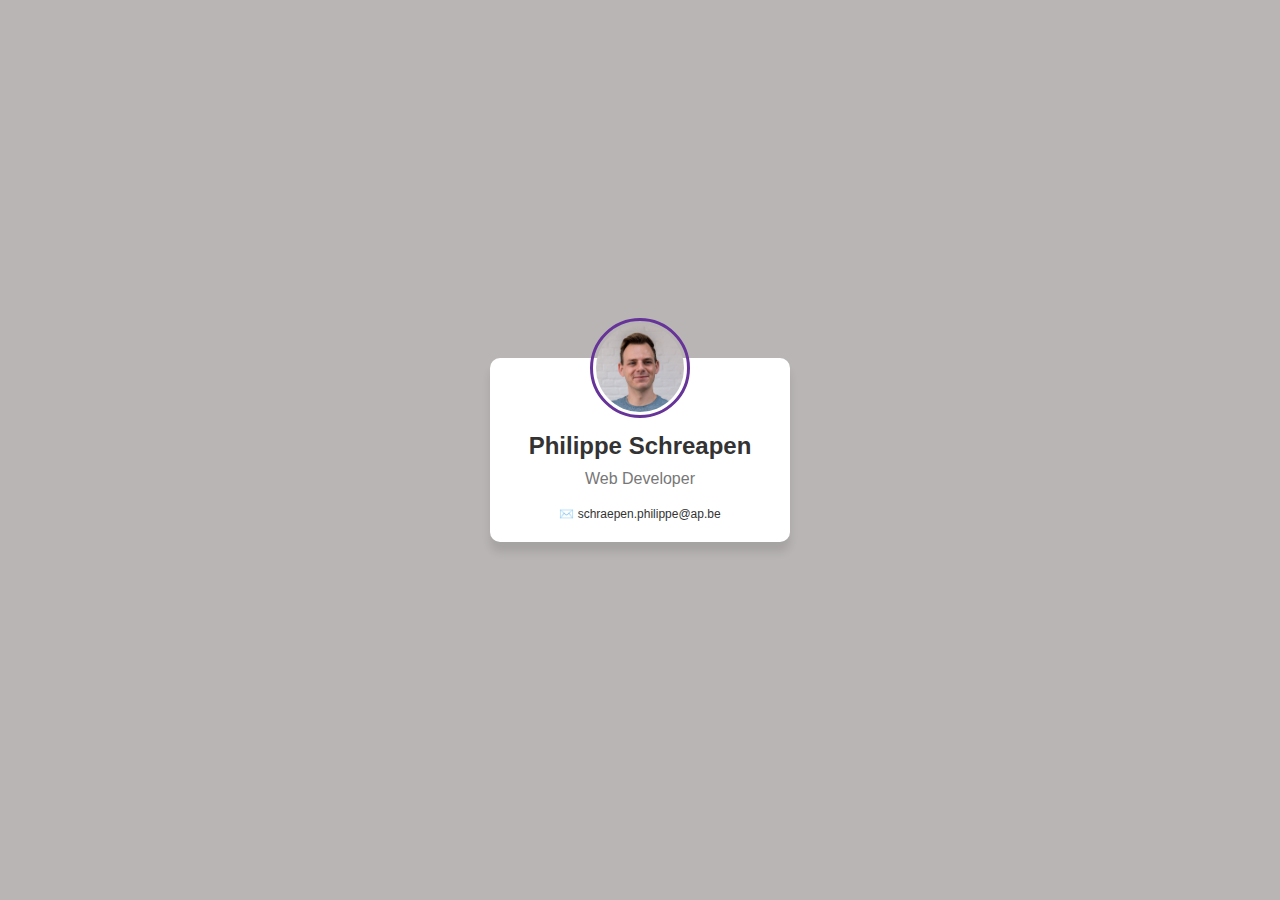
<file: oefening-01/index.html>
<!DOCTYPE html>
<html lang="en">
<head>
    <meta charset="UTF-8">
    <meta name="viewport" content="width=device-width, initial-scale=1.0">
    <title>Labo6Oefening1</title>
    <link rel="stylesheet" href="./css/normalize.css">
    <link rel="stylesheet" href="./css/style.css">
</head>
<body>
    <div class="profile-card">

        <img src="./images/profile.jpg" alt="Profile Picture" class="profile-img" width="100">

        <div class="profile-name">Philippe Schreapen</div>
        <div class="profile-desc">Web Developer</div>
        <div class="profile-contact">✉️ schraepen.philippe@ap.be</div>


     </div>
    
</body>
</html>
</file>
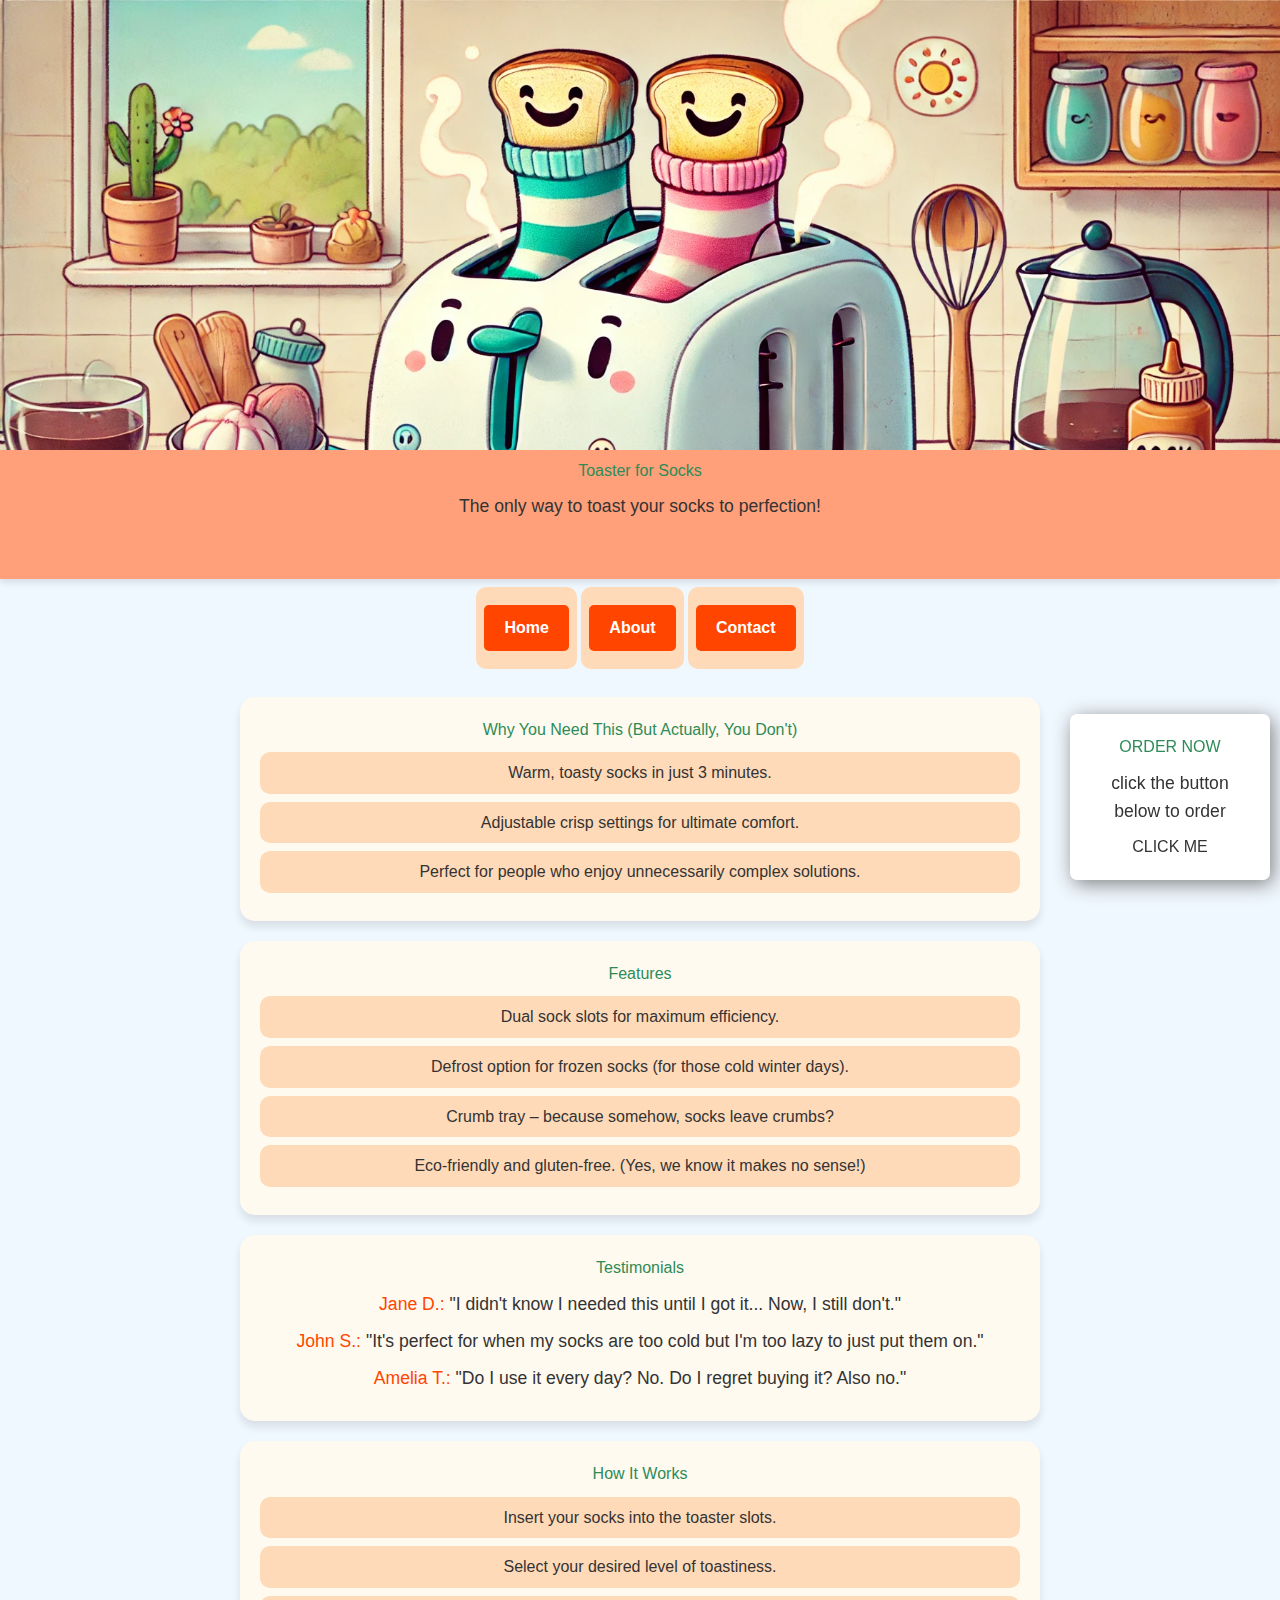
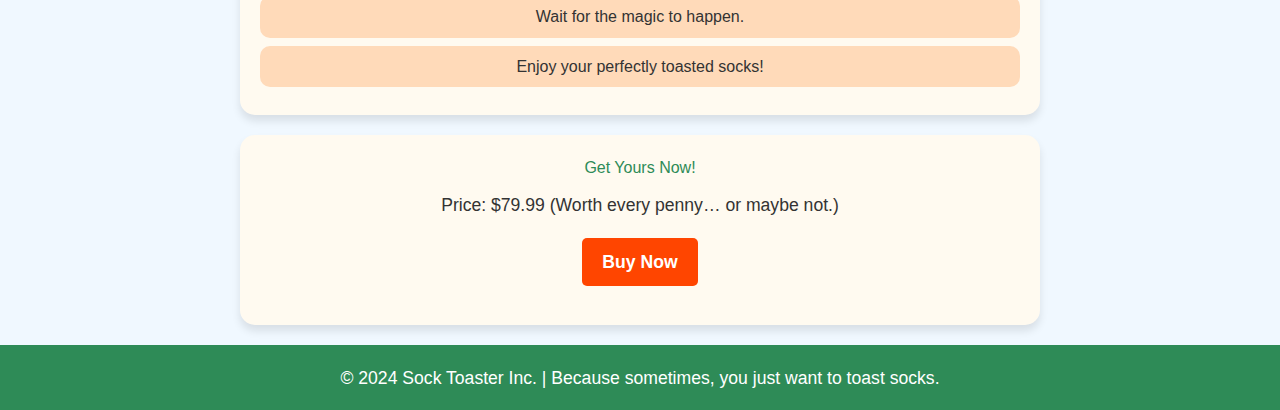
<file: oefening-03/index.html>
<!DOCTYPE html>
<html lang="en">
  <head>
    <meta charset="UTF-8" />
    <meta name="viewport" content="width=device-width, initial-scale=1.0" />
    <title>Toaster for Socks - The Ultimate Sock Warming Experience!</title>
    <link rel="stylesheet" href="./css/reset.css" />
    <link rel="stylesheet" href="./css/style.css" />
  </head>
  <body>
    <aside>
      <h2>ORDER NOW</h2>
      <p>click the button below to order</p>
      <button>CLICK ME</button>
    </aside>

    <header>
      <img src="sock-toaster.webp" alt="" height="100" width="100%" />
      <h1>Toaster for Socks</h1>
      <p>The only way to toast your socks to perfection!</p>
    </header>

    <nav>
      <ul>
        <li><a href="#">Home</a></li>
        <li><a href="#">About</a></li>
        <li><a href="#">Contact</a></li>
      </ul>
    </nav>

    <section>
      <h2>Why You Need This (But Actually, You Don't)</h2>
      <ul>
        <li>Warm, toasty socks in just 3 minutes.</li>
        <li>Adjustable crisp settings for ultimate comfort.</li>
        <li>Perfect for people who enjoy unnecessarily complex solutions.</li>
      </ul>
    </section>

    <section>
      <h2>Features</h2>
      <ul>
        <li>Dual sock slots for maximum efficiency.</li>
        <li>Defrost option for frozen socks (for those cold winter days).</li>
        <li>Crumb tray – because somehow, socks leave crumbs?</li>
        <li>Eco-friendly and gluten-free. (Yes, we know it makes no sense!)</li>
      </ul>
    </section>

    <section>
      <h2>Testimonials</h2>
      <p>
        <strong>Jane D.:</strong> "I didn't know I needed this until I got it...
        Now, I still don't."
      </p>
      <p>
        <strong>John S.:</strong> "It's perfect for when my socks are too cold
        but I'm too lazy to just put them on."
      </p>
      <p>
        <strong>Amelia T.:</strong> "Do I use it every day? No. Do I regret
        buying it? Also no."
      </p>
    </section>

    <section>
      <h2>How It Works</h2>
      <ol>
        <li>Insert your socks into the toaster slots.</li>
        <li>Select your desired level of toastiness.</li>
        <li>Wait for the magic to happen.</li>
        <li>Enjoy your perfectly toasted socks!</li>
      </ol>
    </section>

    <section>
      <h2>Get Yours Now!</h2>
      <p>Price: $79.99 (Worth every penny… or maybe not.)</p>
      <p><a href="#">Buy Now</a></p>
    </section>

    <footer>
      <p>
        &copy; 2024 Sock Toaster Inc. | Because sometimes, you just want to
        toast socks.
      </p>
    </footer>
  </body>
</html>
</file>
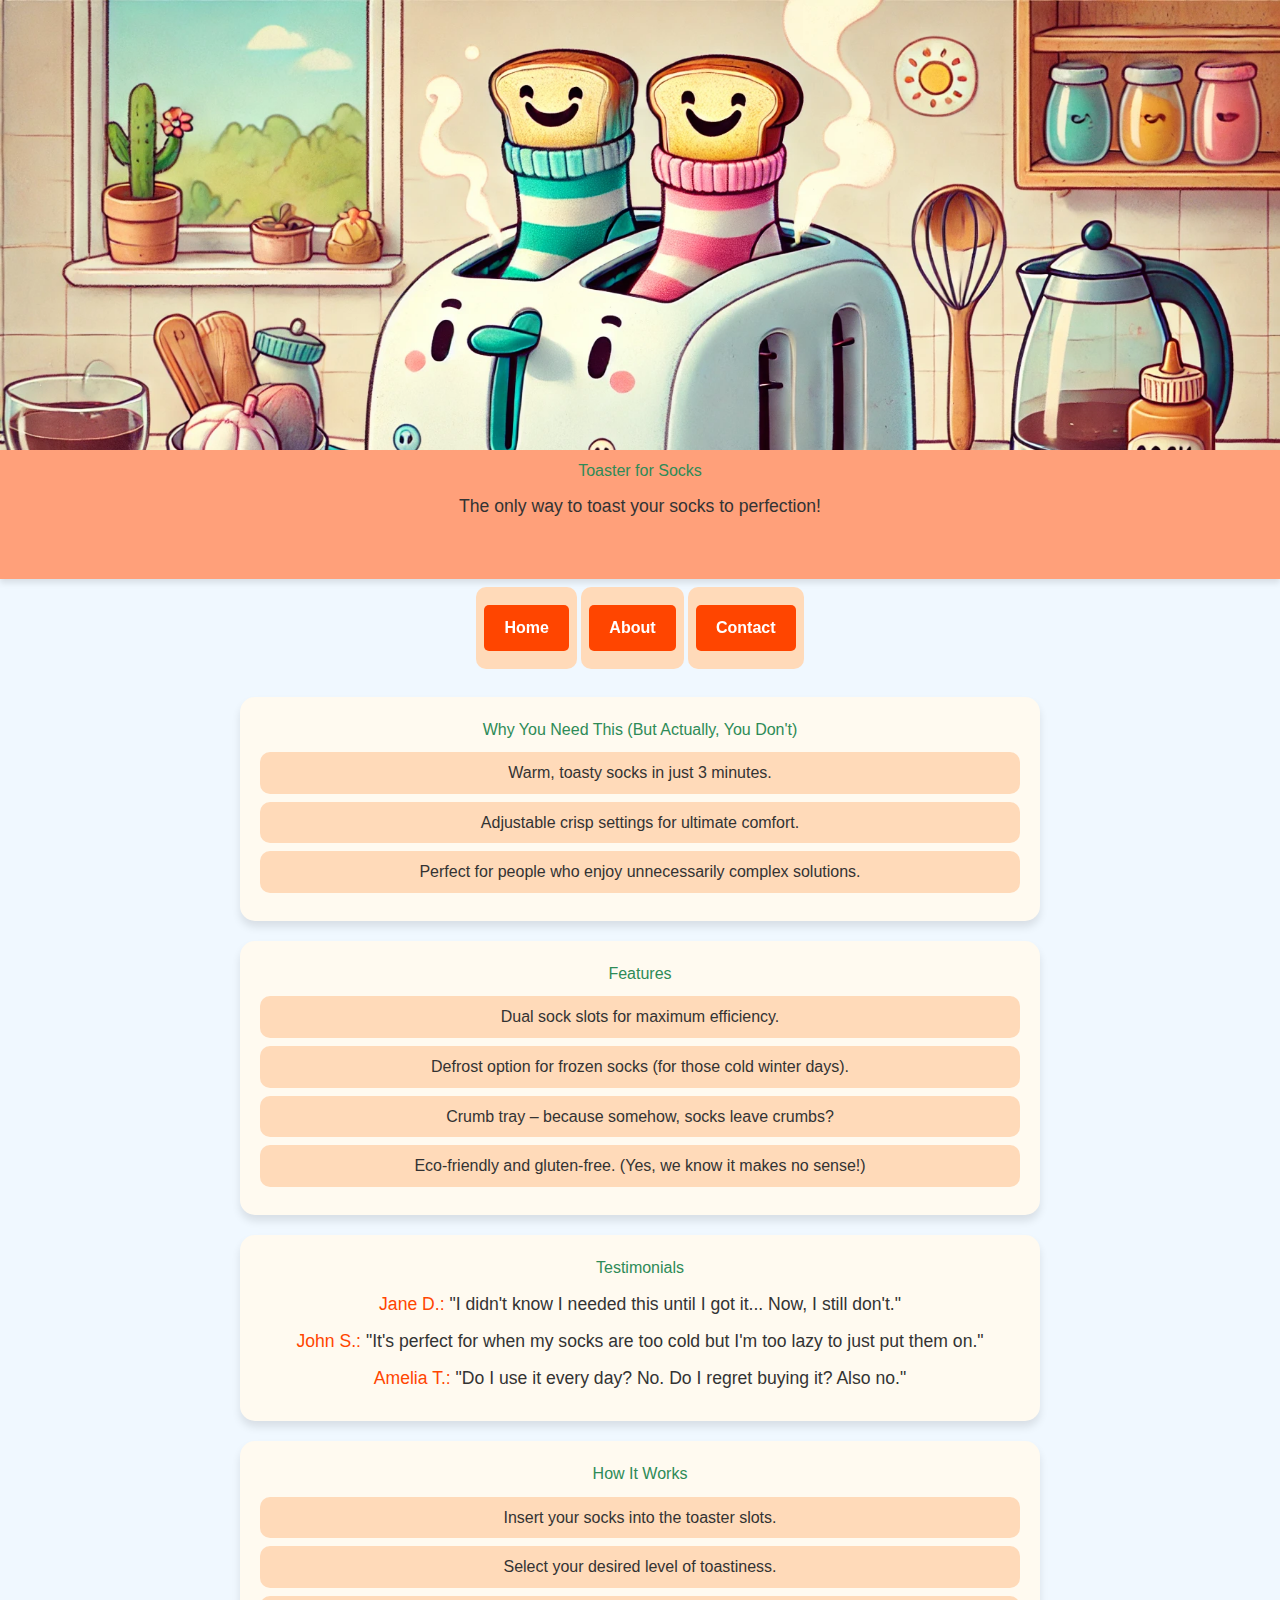
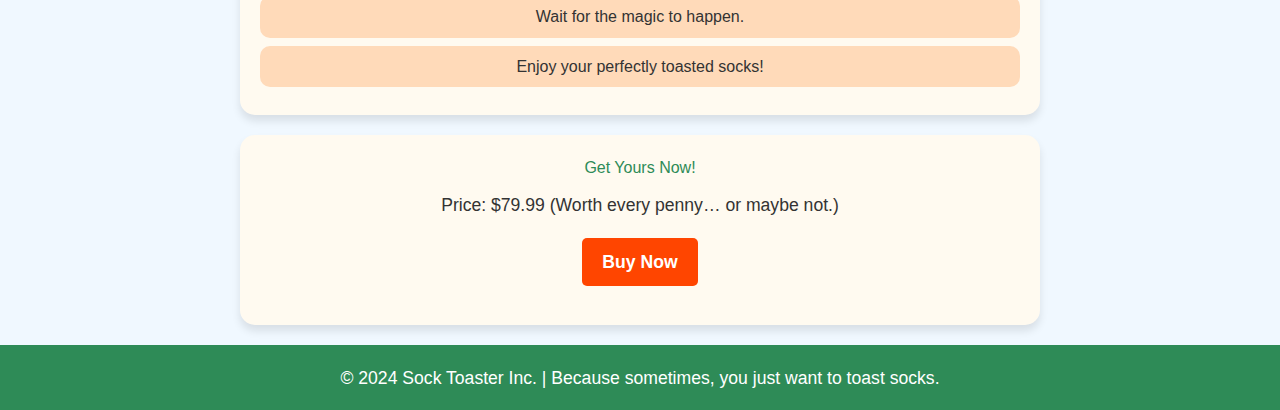
<file: oefening-04/index.html>
<!DOCTYPE html>
<html lang="en">
  <head>
    <meta charset="UTF-8" />
    <meta name="viewport" content="width=device-width, initial-scale=1.0" />
    <title>Toaster for Socks - The Ultimate Sock Warming Experience!</title>
    <link rel="stylesheet" href="./css/reset.css" />
    <link rel="stylesheet" href="./css/style.css" />
  </head>
  <body>
   
    <header>
      <img src="sock-toaster.webp" alt="" height="100" width="100%" />
      <h1>Toaster for Socks</h1>
      <p>The only way to toast your socks to perfection!</p>
    </header>

    <nav>
      <ul>
        <li><a href="#">Home</a></li>
        <li><a href="#">About</a></li>
        <li><a href="#">Contact</a></li>
      </ul>
    </nav>

    <section>
      <h2>Why You Need This (But Actually, You Don't)</h2>
      <ul>
        <li>Warm, toasty socks in just 3 minutes.</li>
        <li>Adjustable crisp settings for ultimate comfort.</li>
        <li>Perfect for people who enjoy unnecessarily complex solutions.</li>
      </ul>
    </section>

    <section>
      <h2>Features</h2>
      <ul>
        <li>Dual sock slots for maximum efficiency.</li>
        <li>Defrost option for frozen socks (for those cold winter days).</li>
        <li>Crumb tray – because somehow, socks leave crumbs?</li>
        <li>Eco-friendly and gluten-free. (Yes, we know it makes no sense!)</li>
      </ul>
    </section>

    <section>
      <h2>Testimonials</h2>
      <p>
        <strong>Jane D.:</strong> "I didn't know I needed this until I got it...
        Now, I still don't."
      </p>
      <p>
        <strong>John S.:</strong> "It's perfect for when my socks are too cold
        but I'm too lazy to just put them on."
      </p>
      <p>
        <strong>Amelia T.:</strong> "Do I use it every day? No. Do I regret
        buying it? Also no."
      </p>
    </section>

    <section>
      <h2>How It Works</h2>
      <ol>
        <li>Insert your socks into the toaster slots.</li>
        <li>Select your desired level of toastiness.</li>
        <li>Wait for the magic to happen.</li>
        <li>Enjoy your perfectly toasted socks!</li>
      </ol>
    </section>

    <section>
      <h2>Get Yours Now!</h2>
      <p>Price: $79.99 (Worth every penny… or maybe not.)</p>
      <p><a href="#">Buy Now</a></p>
    </section>

    <footer>
      <p>
        &copy; 2024 Sock Toaster Inc. | Because sometimes, you just want to
        toast socks.
      </p>
    </footer>
  </body>
</html>
</file>
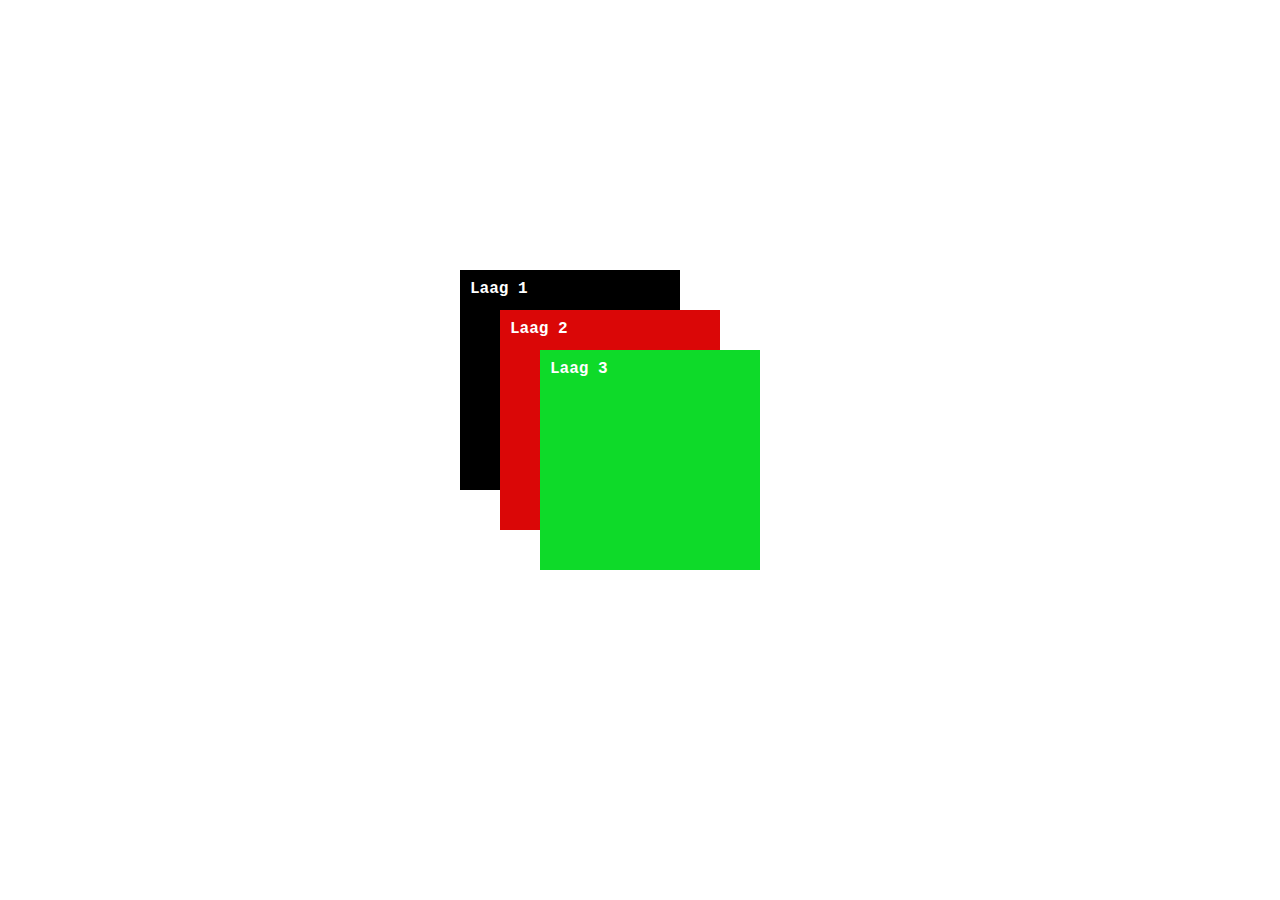
<file: oefening-05/index.html>
<!DOCTYPE html>
<html lang="en">
<head>
    <meta charset="UTF-8">
    <meta name="viewport" content="width=device-width, initial-scale=1.0">
    <title>Labo6Oefening5</title>
    <link rel="stylesheet" href="./css/style.css">
</head>
<body>
    <div class="Laag-1">Laag 1</div>
    <div class="Laag-2">Laag 2</div>
    <div class="Laag-3">Laag 3</div>
    
</body>
</html>
</file>
<file: oefening-01/css/style.css>
body {
    font-family: Arial, Helvetica, sans-serif;
    min-height: 100vh;
    background-color: rgb(185, 181, 181);

    display: grid;
    place-content: center;

        /* Place content is een shorthand property voor: */
    /*align-items: center;*/
    /*justify-content: center;*/

}

.profile-card {
    background-color: white;
    border-radius: 10px;
    box-shadow: 0 10px 8px rgba(0, 0, 0, 0.1);
    padding: 20px;
    width: 300px;
    text-align: center;
}

.profile-img {
    width: 100px;
    height: 100px;
    border-radius: 50%;
    border: 3px solid rebeccapurple;
    padding: 3px;

    position: relative;
    top: -60px;
    left:  0;
    right: 0;
}

.profile-name {
  /* Negatieve marge om de te compenseren voor de omhooggeduwde afbeelding */
  margin-top: -50px;
  font-size: 24px;
  font-weight: bold;
  color: #333;
  padding-bottom: 10px;
}

.profile-desc {
  font-size: 16px;
  color: #777;
  padding-bottom: 20px;
}

.profile-contact {
  font-size: 12px;
  color: #333;
}
</file>
<file: oefening-03/css/style.css>
aside {
  padding: 20px;
  text-align: center;
  width: 200px;
  border-radius: 7px;
  background-color: white;
  box-shadow: 3px 4px 20px 0px gray;

  position: fixed;
  bottom: 20px;
  right: 10px;



  /* positioneer dit element in de rechterbenedenhoek met position: absolute */
}

/* General Styles */
body {
  font-family: "Arial", sans-serif;
  background-color: #f0f8ff;
  color: #333;
  margin: 0;
  padding: 0;
  line-height: 1.6;
}

h1,
h2 {
  font-family: "Comic Sans MS", cursive, sans-serif;
  color: #2e8b57;
  text-align: center;
}

p {
  font-size: 1.1em;
  margin: 0.5em 0;
  text-align: center;
}

ul {
  list-style-type: none;
  padding: 0;
}

li {
  background-color: #ffebcd;
  margin: 0.5em 0;
  padding: 10px;
  border-radius: 10px;
  text-align: center;
}

header {
  background-color: #ffa07a;
  text-align: center;
  box-shadow: 0px 4px 6px rgba(0, 0, 0, 0.1);
  padding-bottom: 50px;
}

nav ul {
  text-align: center;
}

nav ul li {
  display: inline-block;
}

img {
  height: 450px;
  object-fit: cover;
  object-position: top;
}

footer {
  background-color: #2e8b57;
  color: white;
  text-align: center;
  padding: 10px 0;
  width: 100%;
}

/* Sections */
section {
  margin: 20px auto;
  padding: 20px;
  max-width: 800px;
  background-color: #fffaf0;
  border-radius: 15px;
  box-shadow: 0px 6px 8px rgba(0, 0, 0, 0.1);
}

h2 {
  margin-bottom: 10px;
}

ul li,
ol li {
  background-color: #ffdab9;
  margin: 0.5em 0;
  padding: 8px;
  border-radius: 10px;
}

/* Buttons */
a {
  background-color: #ff4500;
  color: white;
  text-decoration: none;
  padding: 10px 20px;
  border-radius: 5px;
  font-weight: bold;
  display: inline-block;
  margin: 10px 0;
}

a:hover {
  background-color: #ff6347;
}

/* Testimonials */
p strong {
  color: #ff4500;
}

/* Hover effect for list items */
li:hover {
  background-color: #f08080;
  transition: background-color 0.3s;
}
</file>
<file: oefening-04/css/style.css>
nav{
  position: sticky;
  top: 0;
  left: 0;
}

/* General Styles */
body {
  font-family: "Arial", sans-serif;
  background-color: #f0f8ff;
  color: #333;
  margin: 0;
  padding: 0;
  line-height: 1.6;
}

h1,
h2 {
  font-family: "Comic Sans MS", cursive, sans-serif;
  color: #2e8b57;
  text-align: center;
}

p {
  font-size: 1.1em;
  margin: 0.5em 0;
  text-align: center;
}

ul {
  list-style-type: none;
  padding: 0;
}

li {
  background-color: #ffebcd;
  margin: 0.5em 0;
  padding: 10px;
  border-radius: 10px;
  text-align: center;
}

header {
  background-color: #ffa07a;
  text-align: center;
  box-shadow: 0px 4px 6px rgba(0, 0, 0, 0.1);
  padding-bottom: 50px;
}

nav ul {
  text-align: center;
}

nav ul li {
  display: inline-block;
}

img {
  height: 450px;
  object-fit: cover;
  object-position: top;
}

footer {
  background-color: #2e8b57;
  color: white;
  text-align: center;
  padding: 10px 0;
  width: 100%;
}

/* Sections */
section {
  margin: 20px auto;
  padding: 20px;
  max-width: 800px;
  background-color: #fffaf0;
  border-radius: 15px;
  box-shadow: 0px 6px 8px rgba(0, 0, 0, 0.1);
}

h2 {
  margin-bottom: 10px;
}

ul li,
ol li {
  background-color: #ffdab9;
  margin: 0.5em 0;
  padding: 8px;
  border-radius: 10px;
}

/* Buttons */
a {
  background-color: #ff4500;
  color: white;
  text-decoration: none;
  padding: 10px 20px;
  border-radius: 5px;
  font-weight: bold;
  display: inline-block;
  margin: 10px 0;
}

a:hover {
  background-color: #ff6347;
}

/* Testimonials */
p strong {
  color: #ff4500;
}

/* Hover effect for list items */
li:hover {
  background-color: #f08080;
  transition: background-color 0.3s;
}
</file>
<file: oefening-05/css/style.css>
html {
    color: white;
    font-weight: bold;
    font-family: 'Courier New', Courier, monospace;
}


.Laag-1 {
    position: absolute;
    height: 200px;
    width: 200px;
    background-color: black;
    padding: 10px;
    top: calc(50% - 180px);
    left: calc(50% - 180px);
    z-index: 100;

}

.Laag-2 {
    position: absolute;
    height: 200px;
    width: 200px;
    background-color: rgb(218, 7, 7);
    padding: 10px;
    top: calc(50% - 140px);
    left: calc(50% - 140px);
    z-index: 200;

}

.Laag-3 {
    position: absolute;
    height: 200px;
    width: 200px;
    background-color: rgb(14, 218, 41);
    padding: 10px;
    top: calc(50% - 100px);
    left: calc(50% - 100px);
    z-index: 300;

}
</file>
